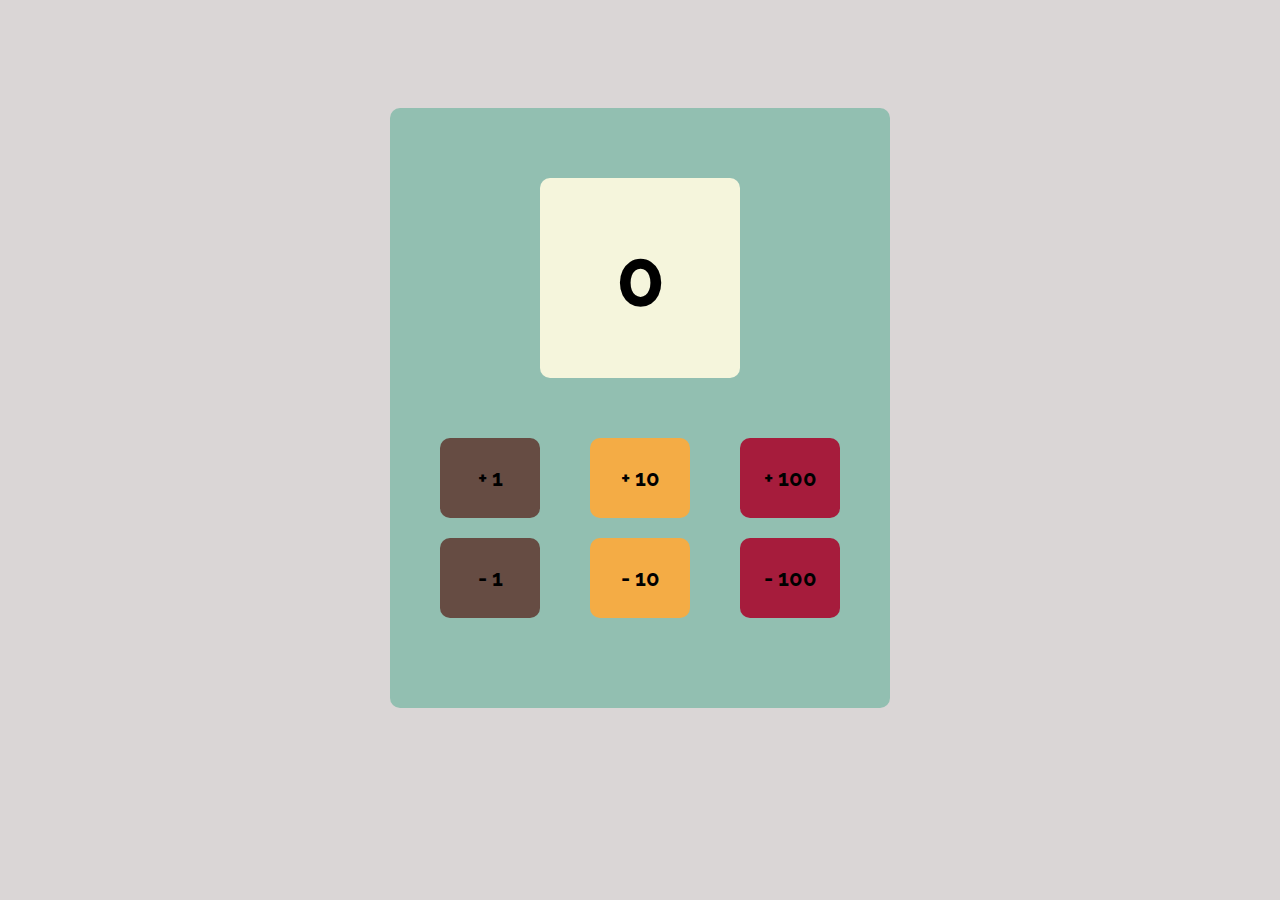
<file: 1-Contador/index.html>
<!DOCTYPE html>
<html lang="en">
<head>
    <meta charset="UTF-8">
    <meta name="viewport" content="width=device-width, initial-scale=1.0">
    <link href="https://fonts.googleapis.com/css?family=Open+Sans:400,700|Raleway:400,700&display=swap" rel="stylesheet">

    <link rel="stylesheet" href="styles.css">
    <title>Contador</title>
</head>
<body>
    
    <div class="counter">

        <div class="result-container">
            <p class="result">0</p>
        </div>

        <div class="buttons-container">
            <button class="add-substract unit add-1">+ 1</button>
            <button class="add-substract tens add-10">+ 10</button>
            <button class="add-substract hundreds add-100">+ 100</button>
        </div>
        <div class="buttons-container">
            <button class="add-substract unit substract-1">- 1</button>
            <button class="add-substract tens substract-10">- 10</button>
            <button class="add-substract hundreds substract-100">- 100</button>
        </div>
    </div>

    <script src="script.js"></script>
</body>
</html>
</file>
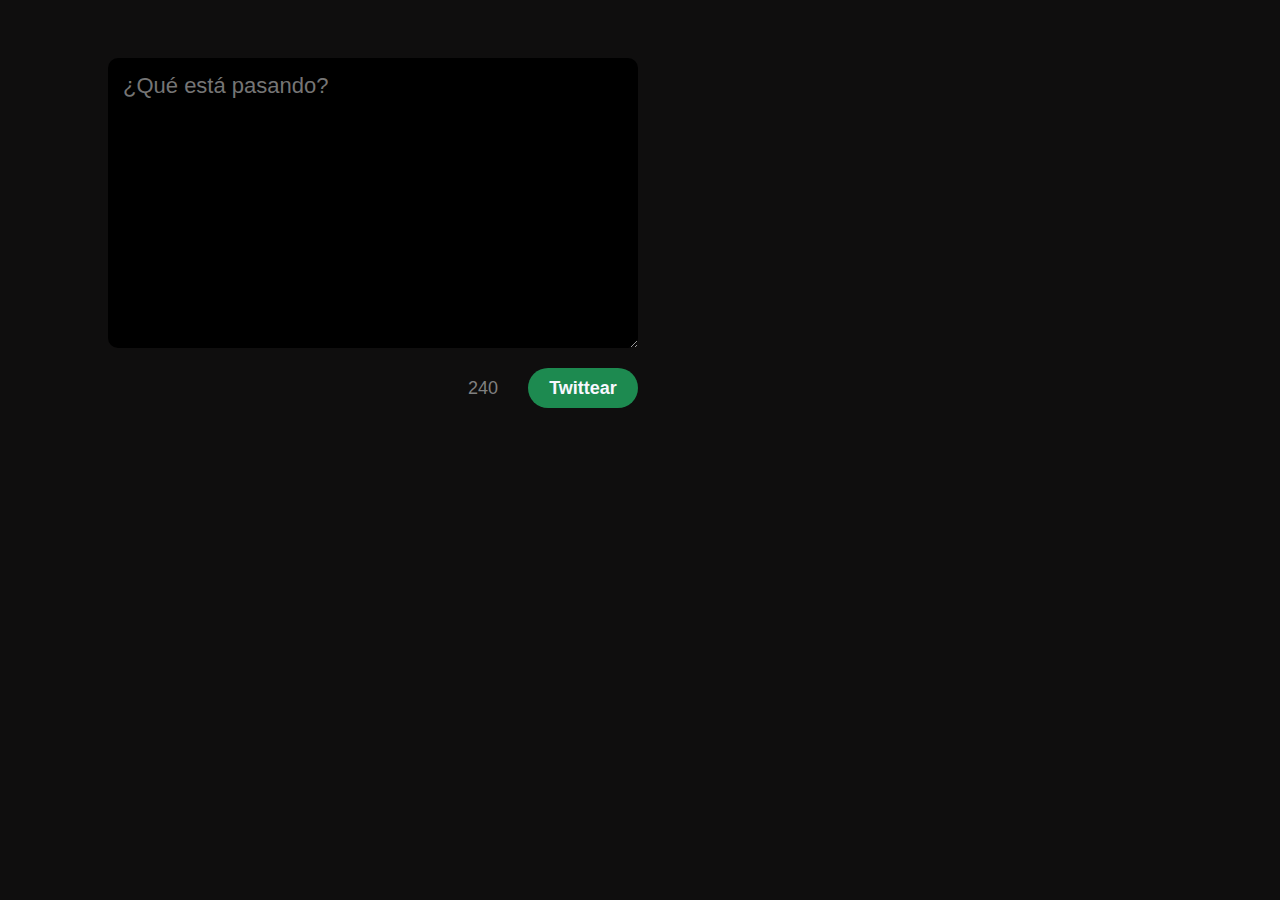
<file: 2-Tweet/index.html>
<!DOCTYPE html>
<html lang="en">
<head>
    <meta charset="UTF-8">
    <meta name="viewport" content="width=device-width, initial-scale=1.0">

    <link rel="stylesheet" href="styles.css">

    <title>Tweet</title>
</head>
<body>
    
    <form action="javascript:void(0)">
        <textarea class="tweet" cols="40" rows="10" placeholder="¿Qué está pasando?"></textarea>

        <div class="send-btn-container">
            <p class="char-counter">240</p>
            <button type="submit" class="send-btn">Twittear</button>
        </div>
    </form>

    <script src="script.js"></script>
</body>
</html>
</file>
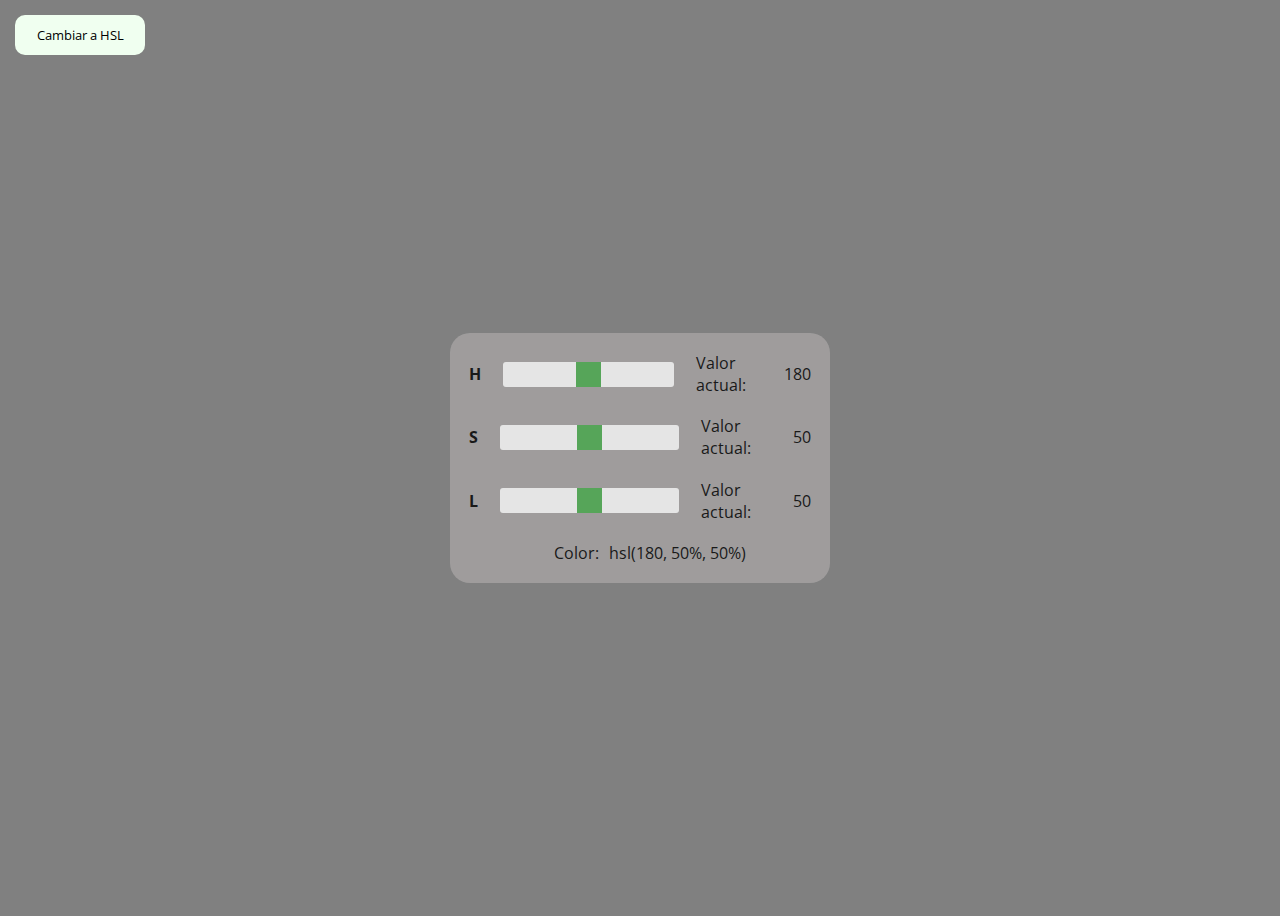
<file: 3-Sliders/index.html>
<!DOCTYPE html>
<html lang="en">
<head>
    <meta charset="UTF-8">
    <meta name="viewport" content="width=device-width, initial-scale=1.0">
    <link href="https://fonts.googleapis.com/css?family=Open+Sans:400,700|Raleway:400,700&display=swap" rel="stylesheet">

    <link rel="stylesheet" href="styles.css">

    <title>Color Sliders</title>
</head>
<body>

    <button class="change-color-mode-btn">Cambiar a HSL</button>
    
    <div class="sliders-container rgb">
        <div class="range-container">
            <label for="r-value">R</label>
            <input type="range" name="r-value" id="r-value" min="0" max="255" class="range">
            <p class="text">Valor actual:</p>
            <p class="current-R-value value">128</p>
        </div>
        
        <div class="range-container">
            <label for="g-value">G</label>
            <input type="range" name="g-value" id="g-value" min="0" max="255" class="range">
            <p class="text">Valor actual:</p>
            <p class="current-G-value value">128</p>
        </div>
        
        <div class="range-container">
            <label for="b-value">B</label>
            <input type="range" name="b-value" id="b-value" min="0" max="255" class="range">
            <p class="text">Valor actual:</p>
            <p class="current-B-value value">128</p>
        </div>

        <div class="final-value-container">
            <p class="text">Color:</p>
            <p class="final-value-rgb value">rgb(128, 128, 128)</p>
        </div>
    </div>

    <div class="sliders-container hsl">
        <div class="range-container">
            <label for="h-value">H</label>
            <input type="range" name="h-value" id="h-value" min="0" max="360" class="range">
            <p class="text">Valor actual:</p>
            <p class="current-H-value value">180</p>
        </div>
        
        <div class="range-container">
            <label for="S-value">S</label>
            <input type="range" name="s-value" id="s-value" min="0" max="100" class="range">
            <p class="text">Valor actual:</p>
            <p class="current-S-value value">50</p>
        </div>
        
        <div class="range-container">
            <label for="L-value">L</label>
            <input type="range" name="l-value" id="l-value" min="0" max="100" class="range">
            <p class="text">Valor actual:</p>
            <p class="current-L-value value">50</p>
        </div>

        <div class="final-value-container">
            <p class="text">Color:</p>
            <p class="final-value-hsl value">hsl(180, 50%, 50%)</p>
        </div>
    </div>
    

    <script src="script.js"></script>
</body>
</html>
</file>
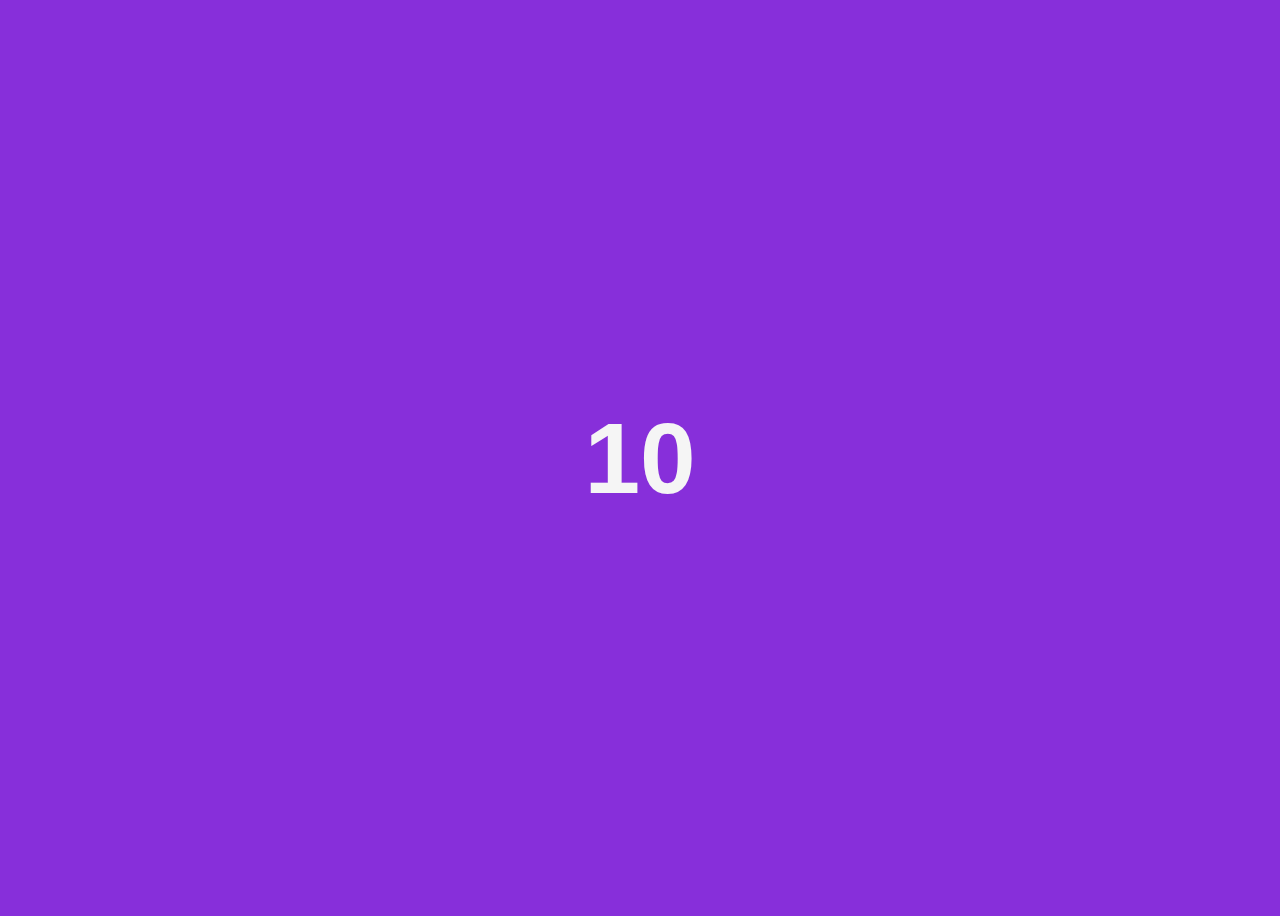
<file: 4 - Cuenta regresiva/index.html>
<!DOCTYPE html>
<html lang="en">
<head>
    <meta charset="UTF-8">
    <meta name="viewport" content="width=device-width, initial-scale=1.0">
    <link rel="stylesheet" href="styles.css">
    <title>Cuenta regresiva</title>
</head>
<body>
    
    <p class="countdown">10</p>

  <script src="script.js"></script>
</body>
</html>
</file>
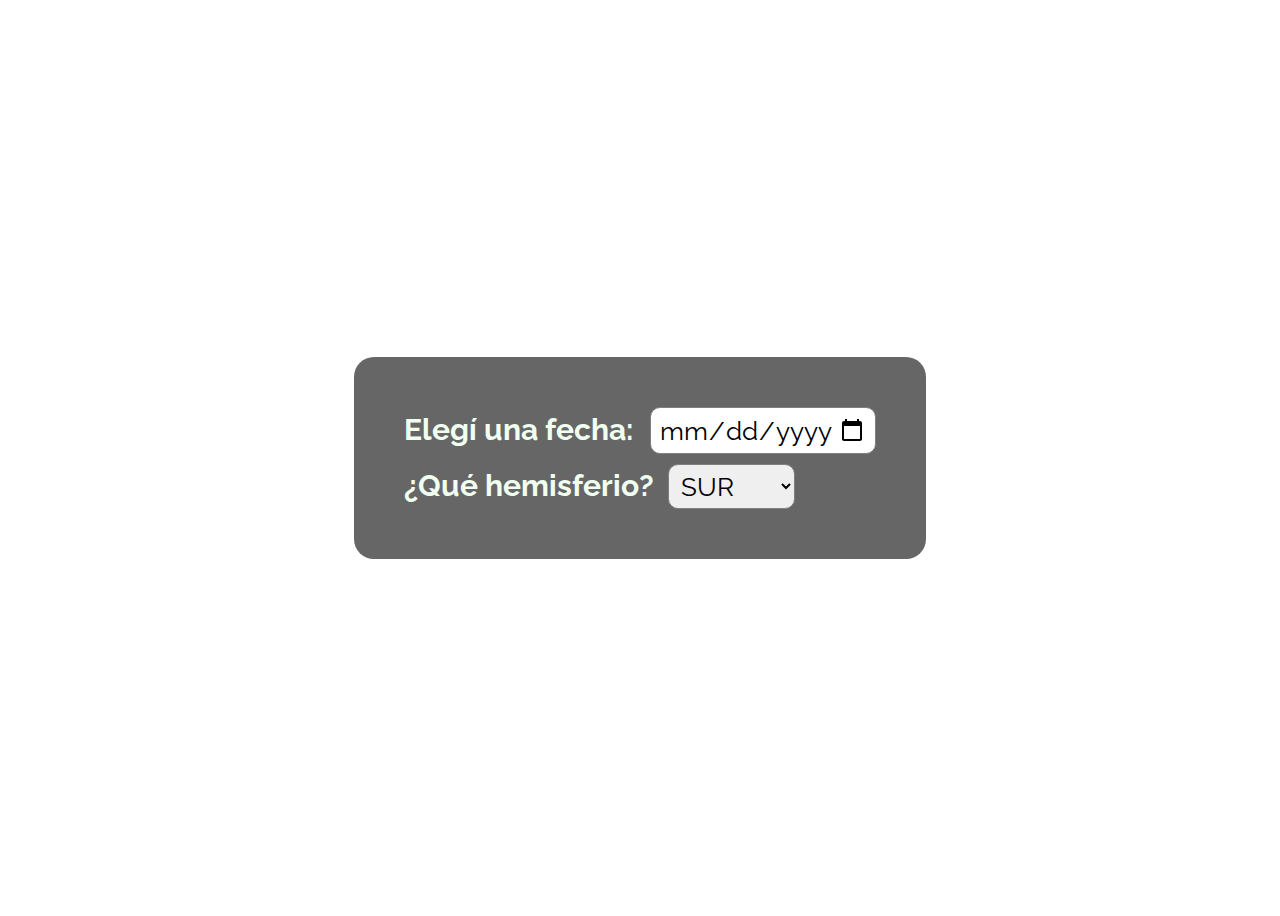
<file: 5-Estaciones del año/index.html>
<!DOCTYPE html>
<html lang="en">
<head>
    <meta charset="UTF-8">
    <meta name="viewport" content="width=device-width, initial-scale=1.0">
    <link href="https://fonts.googleapis.com/css?family=Open+Sans:400,700|Raleway:400,700&display=swap" rel="stylesheet">
    <link rel="stylesheet" href="styles.css">
    <title>Estaciones del año</title>
</head>
<body>

    <div class="season-name-wrapper">
        <h1 id="season-name"></h1>
    </div>

    <div class="input-wrapper">
        <div class="first">
            <label for="date">Elegí una fecha: </label>
            <input type="date" name="date" id="date" min="2020-01-01" max="2020-12-31">
        </div>
        <div>
            <label for="hemisphere">¿Qué hemisferio?</label>
            <select name="hemisphere" class="hemispheres">
            <option class="">SUR</option>
            <option class="">NORTE</option>
        </div>
    </div>

    <script src="script.js"></script>
</body>
</html>
</file>
<file: 1-Contador/styles.css>
body {
    display: flex;
    align-items: center;
    justify-content: center;
    background-color: #DAD6D6;
}

p {
    font-family: 'Raleway';
    font-weight: 700;
    font-size: 80px;
}

.counter {
    width: 500px;
    height: 600px;
    border-radius: 10px;
    margin-top: 100px;
    background-color: #92BFB1;
    display: flex;
    flex-direction: column;
    justify-content: center;
    align-items: center;
}

.result-container {
    width: 200px;
    height: 200px;
    background-color: beige;
    margin-bottom: 60px;
    border-radius: 10px;
    display: flex;
    align-items: center;
    justify-content: center;
}

.buttons-container {
    width: 100%;
    height: 100px;
    display: flex;
    justify-content: space-evenly;
}

.add-substract {
    height: 80px;
    width: 100px;
    border: none;
    border-radius: 10px;
    font-family: 'Raleway';
    font-size: 22px;
    font-weight: 700;
}

.unit {
    background-color: #664C43;
}

.tens {
    background-color: #F4AC45;
}

.hundreds {
    background-color: #A61C3C;
}
</file>
<file: 2-Tweet/styles.css>
body {
    background-color: rgb(15, 14, 14);
}

form {
    display: flex;
    flex-direction: column;
    justify-content: center;
    margin-left: 100px;
}

textarea {
    background-color: rgb(0, 0 , 0);
    width: 500px;
    font-family: Arial, Helvetica, sans-serif;
    font-size: 22px;
    color: rgb(255, 255, 255);
    border: none;
    border-radius: 10px;
    padding: 15px;
    margin: 50px 0 20px 0;
}

.send-btn-container {
    width: 530px;
    display: flex;
    justify-content: flex-end;
    align-items: center;
}

.char-counter {
    font-size: 18px;
    color: grey;
    font-family: Arial, Helvetica, sans-serif;
    margin: 0;
}

.send-btn {
    background-color: rgb(29, 138, 80);
    width: 110px;
    border: none;
    border-radius: 30px;
    color: ghostwhite;
    font-size: 18px;
    font-weight: bold;
    margin-left: 30px;
    height: 40px;
}
</file>
<file: 3-Sliders/styles.css>
body {
    height: 100vh;
    display: flex;
    align-items: center;
    justify-content: center;
    font-family: "Open Sans";
    background-color: rgb(128, 128, 128);
}

.change-color-mode-btn {
    position: absolute;
    top: 15px;
    left: 15px;
    height: 40px;
    width: 130px;
    background-color: honeydew;
    border: none;
    border-radius: 10px;
    font-family: "Open Sans";
}

.sliders-container {
    width: 30%;
    height: 250px;
    border-radius: 20px;
    display: flex;
    flex-direction: column;
    justify-content: space-evenly;
    align-items: center;
    background-color: rgb(167, 164, 164);
    opacity: 80%;
}

.range-container {
    display: flex;
    width: 90%;
    align-items: center;
}

.range {
    width: 60%;
    -webkit-appearance: none;
    border-radius: 3px;
}

.range::-webkit-slider-thumb {
    -webkit-appearance: none;
    appearance: none;
    width: 25px;
    height: 25px;
    background: #4CAF50;
    cursor: pointer; 
  }

label {
    margin-right: 20px;
    font-weight: 700;
}

.text {
    margin: 0 10px 0 20px;
}

.value {
    margin: 0;
}

.final-value-container {
    display: flex;
}

/* .hsl {
    display: none;
} */

.rgb {
    display: none;
}
</file>
<file: 4 - Cuenta regresiva/styles.css>
body{
    height: 100vh;
    background-color: rgb(135, 47, 218);
    display: flex;
    align-items: center;
    justify-content: center;
}

.countdown {
    font-size: 100px;
    font-weight: 900;
    color: whitesmoke;
    font-family: Arial, Helvetica, sans-serif;
}
</file>
<file: 5-Estaciones del año/styles.css>
body {
    height: 100vh;
    display: flex;
    align-items: center;
    justify-content: center;
    /* background-image: url(imgs/winter.jpg); */
    background-size: cover;
}

.input-wrapper {
    background-color: rgba(0, 0, 0, .6);
    padding: 50px;
    border-radius: 20px;
}

.first {
    margin-bottom: 10px;
}

label {
    font-family: "Raleway";
    font-size: 30px;
    color: honeydew;
    font-weight: 700;
    padding-right: 10px;
}

input,
select {
    font-family: "Raleway";
    font-size: 26px;
    height: 45px;
    border-radius: 10px;
    border: 1px solid gray;
    padding: 0 8px;
}

.season-name-wrapper {
    position: absolute;
    top: 150px;
    background-color: rgba(255, 255, 255, .7);
    border-radius: 20px;
}

h1 {
    margin: 0;
    font-family: "Raleway";
    font-size: 60px;
    padding: 20px 30px;
    letter-spacing: 10px;
}
</file>
